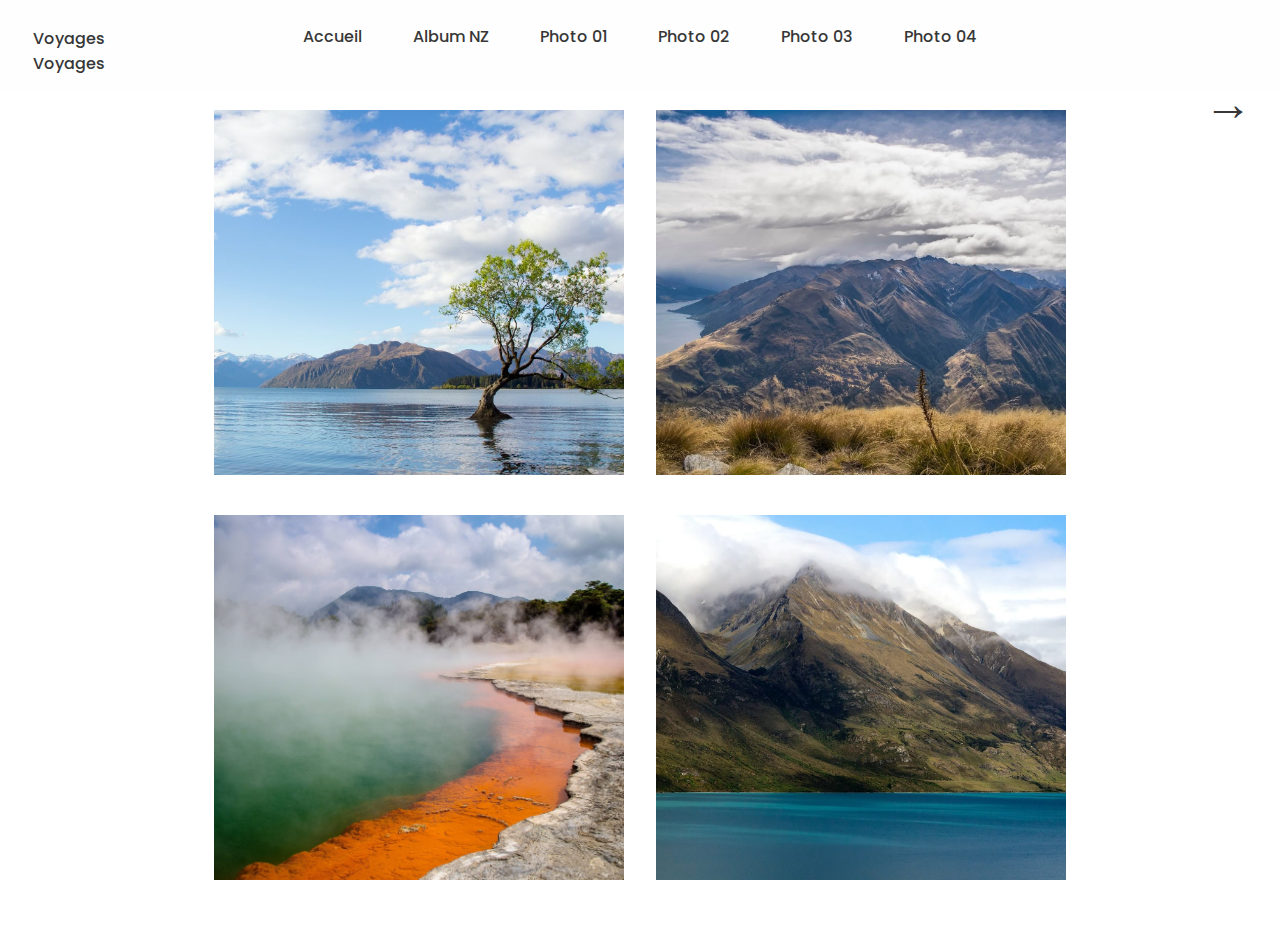
<file: nz.html>
<!DOCTYPE html>
<html lang="en">
<head>
    <meta charset="UTF-8">
    <meta http-equiv="X-UA-Compatible" content="IE=edge">
    <meta name="viewport" content="width=device-width, initial-scale=1.0">
    <meta name="viewport" content="width=device-width, intial-scale=1">
    <link rel="stylesheet" href="style.css">
    <link rel="preconnect" href="https://fonts.googleapis.com">
    <link rel="preconnect" href="https://fonts.gstatic.com" crossorigin>
    <link href="https://fonts.googleapis.com/css2?family=Montserrat:wght@200;400&family=Poppins:wght@100;200;400&display=swap" rel="stylesheet">
    <script src="script.js"></script>
    <title>Voyages Voyages</title>
</head>

    
<body>

<nav class="nav">
    <a href="index.html" class="logo" id="accueil">Voyages<br>Voyages</a>
	<ul>
        <li><a href="index.html">Accueil</a></li>
        <li><a href="#album">Album NZ</a></li>
        <li><a href="#01">Photo 01</a></li>
        <li><a href="#02">Photo 02</a></li>
        <li><a href="#03">Photo 03</a></li>
        <li><a href="#04">Photo 04</a></li>
    </ul>
    <div class="menu"><a href="menu.html">MENU</a></div>
</nav>

<div class="slide" id="album">
    <div class="slide__container">
        
        <div class="gallery__container">

            <div class="gallery__items">
                <a href="#01"><img src="Photos/NZ/pexels-nathan-cowley-2463951.jpg" alt="Photo de l'arbre qui pousse au milieu du Lac de Wanaka"></a>
            </div>

            <div class="gallery__items">
                <a href="#02"><img src="Photos/NZ/pexels-aneta-foubíková-2336921.jpg" alt="Vue aérienne des montagnes à perte de vue avec les nuages juste au dessus "></a>
            </div>

            <div class="gallery__items">
                <a href="#03"><img src="Photos/NZ/pexels-pixabay-163992.jpg" alt="Photo d'un lac acide bleu et orange, fumant à Waiotapu"></a>
            </div>

            <div class="gallery__items">
                <a href="#04"><img src="Photos/NZ/pexels-rajagopalan-ramachandran-1748531.jpg" alt="Photo depuis Picton de la mer au pied des montagnes en gros plan"></a>
            </div>

        </div>
        
    </div>
    
	<a class="next-link" href="#01">&rarr;</a>
	
</div>

<!------------- SECTION ALBUM  ------------>
<div class="slide" id="01"> 
    <div class="slide__container slide__container__big">
        
        <div class="number number__big">01</div>
        <div class="picture__container__big">
            <div class="source source__big"><p>Photo de Nathan Cowley</p></div>
            <img src="Photos/NZ/pexels-nathan-cowley-2463951.jpg" alt="Photo de l'arbre qui pousse au milieu du Lac de Wanaka">
        </div>
    
    </div>

	<a class="next-link" href="#02">&rarr;</a>
	<a class="prev-link" href="#album">&larr;</a>
</div>
<!------------- FIN SECTION NZ  ------------>

<!------------- SECTION JAPON  ------------>
<div class="slide" id="02">
    <div class="slide__container slide__container__big">
       
        <div class="number number__big">02</div>
        <div class="picture__container__big">
            <div class="source source__big"><p>Photo de Aneta Foubíková</p></div>
            <img src="Photos/NZ/pexels-aneta-foubíková-2336921.jpg" alt="Vue aérienne des montagnes à perte de vue avec les nuages juste au dessus">
        </div>
    </div>

	<a class="next-link" href="#03">&rarr;</a>
	<a class="prev-link" href="#01">&larr;</a>
</div>

<div class="slide" id="03">
    <div class="slide__container slide__container__big">
        
        <div class="number number__big">03</div>
        <div class="picture__container__big">
            <div class="source source__big"><p>Photo de Pixabey</p></div>
            <img src="Photos/NZ/pexels-pixabay-163992.jpg" alt="Photo d'un lac acide bleu et orange, fumant à Waiotapu">
        </div>
        
    </div>

	<a class="next-link" href="#04">&rarr;</a>
	<a class="prev-link" href="#02">&larr;</a>
</div>

<div class="slide" id="04">
    <div class="slide__container slide__container__big">
        
        <div class="number number__big">04</div>
        <div class="picture__container__big">
            <div class="source source__big">Photo de Rajagopalan Ramachandran</div>
            <img src="Photos/NZ/pexels-rajagopalan-ramachandran-1748531.jpg" alt="Photo depuis Picton de la mer au pied des montagnes en gros plan">
        </div> 
    </div>

	<a class="next-link" href="#album">&rarr;</a>
    <a class="prev-link" href="#03">&larr;</a>
</div>

</body>
</html>
</file>
<file: style.css>
:root{
	counter-reset: item;
    --main-bg-color: #fefefe;
    --button-color: #dbdbdb;
    --font-color:#373737;

}

*{
	margin: 0;
	padding: 0;
	box-sizing: border-box;
}

html{
	overflow:hidden;
	scroll-behavior: smooth;
    touch-action: pan-x pan-y;
}

body{
	display: flex;
	flex-wrap: nowrap;
	scroll-snap-type: x mandatory;
  	scroll-behavior: smooth;
  	overflow: hidden;
	height: 100vh;
    font-family: 'Montserrat', sans-serif;
    font-family: 'Poppins', sans-serif;

}


p{
	font-size: 1rem;
	
}

.slide{
	font-size: 8rem;
	color: var(--font-color);
	/* display: grid; */
	place-items: center;
	min-height: 97.9vh;
	min-width: 100vw;
	position: relative;
	scroll-snap-align: center;
}


.next-link,
.prev-link{
	display: block;
	text-decoration: none;
	color: var(--font-color);
	font-size: 3rem;
	position: absolute;
    top:4rem;
	font-family:'Poppins', sans-serif;
	width: 3rem;
	height: 3rem;
	padding: 0.25rem;
	border-radius: 50%;
    z-index:2;
}

.next-link{
	right: 2rem;
}

.prev-link{
	left: 1.5rem;
} 


/* _______LOGO_________ */

.logo {
    width: 10%;
    height: 10%;
    display: block;
    position: absolute;
    top: 10px;
    left: 25px;
    font-weight: 500;
    color: var(--font-color);
}

.logo:hover {
    text-decoration: none;
    transform:scale(1.1);
    transition:ease 0.5s;
}

/*___________NAV BAR__________ */

nav{
    width:100%;
    height:10%;
	font-size: 16px;
	position: fixed;
	top: 0rem;
	left: 0rem; 
	background-color: var(--main-bg-color);
	font-weight: bold;
	color: var(--font-color);
	padding: 1.5rem 1rem 1rem 1rem;
    display:flex;
    justify-content: center;
    z-index:5;
}

nav ul {
    list-style:none;
}

nav li{
    display:inline;
    padding:1rem;
	
}

nav a{
    font-weight: 500;
    padding:1rem 0.5rem 0.5rem 0.5rem;
	text-decoration: none;
	color: var(--font-color);
	border-bottom: 1px solid transparent;
	
}

.menu {
    width:100px;
    height:50px;
    /* background-color: aqua; */
    color: var(--font-color);
    font-size: 1.5rem;
    text-align: center;
    display:none;
}

ul a:hover{
	border-bottom-color:var(--font-color);
    transition: ease 0.70s;
}

/*---------SLIDE NOUVELLE ZELANDE------ */

.slide__container {
    width:100%;
    height:100%;
    display: flex;
    justify-content: center;
    align-items: flex-end;
   
    
}

.number {
    
    font-weight: 500;
    line-height:1;
    padding:1rem 0rem 0.5rem 4rem;
	text-decoration: none;
	color: var(--font-color);
	border-bottom: 1px solid var(--font-color);
    position: absolute;
    bottom:2rem;
    right:1rem;
    z-index:30;
}

.h2__container {
    width:50%;
    padding: 0.5rem 0.5rem 3rem 0.5rem;
    /* background-color: rgb(255, 255, 255); */
    z-index:3;

}

#h2__nz {
    width:50%;
    padding: 0.5rem 0.5rem 0rem 1rem;
    /* background-color: rgb(255, 255, 255); */
    z-index:3;

}


h2 {
    font-size:800%;
    font-weight: 500;
    line-height:1;
	color: var(--font-color);
    z-index:30;
   
    
}

h3 {
    font-size: 16px;
    color: var(--font-color);
    margin:1rem 0rem 1rem 0rem;
}

.picture__container {
    display:flex;
    flex-direction: column;
    width:60%;
    height:80%;
    object-fit: cover;
    position: absolute;
    left:0;
}

.picture__container img {
    width:100%;
    height:100%;
    object-fit: cover;
}

.button {
    width:200px;
    height:60px;
    background: linear-gradient(to left, var(--font-color)50%, var(--button-color) 50%) right;
    background-size: 200%;
    transition: .5s ease-out;
    border: none;
    color: var(--main-bg-color);
    padding: 20px 15px;
    text-align: center;
    text-decoration: none;
    display: inline-block;
    font-size: 16px;
    margin: 4px 2px;
    cursor: pointer;
    position: absolute;
    top: 80%;
    left: 53%;
}

.button:hover {
    background-position: left;
    color: var(--font-color);
    
}

.text__container {
    display:flex;
    flex-direction:column;
    width:30%;
    height:80%;
    font-size: 0.5rem;
    z-index:3;
    position: absolute;
    right:4rem;
    top:8rem;
}

.text__box {
    width:100%;
    height:50%;
    text-align: left;
    padding:1rem;
   
}

.text__box p {
    font-size: 0.8rem;
    text-align: start;
    color:var(--font-color);
    line-height: 1.3rem;
}



/* -----PAGE ALBUM NOUVELLE ZELANDE -----*/

.gallery__container {
    width:80%;
    height:90%;
    /* background-color: aqua; */
    display:flex;
    flex-wrap:wrap;
    justify-content: center;
    align-items: center;
    
}

.gallery__items {
    width:40%;
    height:45%;
    overflow:hidden;
    margin:1rem;
}

.gallery__items img {
    width:100%;
    height:100%;
    object-fit:cover;
    cursor:pointer;
    transition:transform .6s ease;
}
.gallery__items:hover img{
    transform:scale(1.2);
}


.picture__container__big {
    width:88%;
    height:90%;
    margin-bottom:0.9rem;
}

.picture__container__big img {
    width:100%;
    height:100%;
    object-fit: cover;
    
}

.source {
    width: 20rem;
    height: 2rem;
    position: absolute;
    bottom: 10rem;
    left: -6.5rem;
    font-size: 1rem;
    color: var(--font-color);
    -ms-transform: rotate(270deg);
    -webkit-transform: rotate(270deg);
    transform: rotate(270deg);

}

.source__index {
    font-size: 0.8rem;
    color: var(--font-color);
    margin:1rem 0 1rem;
    

}

/* ------------MEDIA QUERIES-------------  */

@media screen and (max-width:930px){

    body{
        overflow-x: auto;
        height: 100vh;
    }

    .menu__container{
        width:100%;
        height:100vh;
        font-size: 16px;
        background-color: var(--main-bg-color);
        font-weight: bold;
        color: var(--font-color);
        padding: 1.5rem 0.6rem 1rem 0.6rem;
        display:flex;
        flex-direction: column;;
        justify-content: center;
        z-index:5;

    }

    .menu__container ul {
        width:90%;
        height:90%;
        font-size: 16px;
        margin:auto;
        background-color: var(--main-bg-color);
        font-weight: 400;
        color: var(--font-color);
        font-size: 2rem;;
        padding: 1.5rem 1rem 1rem 1rem;
        display:flex;
        flex-direction: column;
        justify-content: space-around;
        z-index:5;
        list-style-type: none;
        text-align: center;

    }


    .menu__container li {
        padding:0.5rem 0.5rem 1rem 0.5rem;
        color: var(--font-color);
	    border-bottom: 1px solid;

    }

    .menu__container a {
        text-decoration: none;
        color:var(--font-color);
        font-size: 2rem;;
    }
    
    nav ul {
        list-style:none;
        display:none;
    }
    
   

    .logo {
        display:none;
    }

    .menu,
    .retour {
        display:block;
    }
    
    ul a:hover{
        border-bottom-color: var(--font-color);
        transition: ease 0.70s;
    }



    .next-link,
    .prev-link {
        display: block;
        text-decoration: none;
        color: var(--font-color);
        font-size: 3rem;
        position: absolute;
        top: 0rem;
        font-family: 'Poppins', sans-serif;
        width: 3rem;
        height: 3rem;
        padding: 0.25rem;
        border-radius: 50%;
        z-index: 20;
    }


    .slide__container {
        width: 100%;
        height: 100%;
        display: flex;
        flex-direction: column;
        justify-content: flex-end;
        align-items: flex-end;
    }
    
    .picture__container {
        display: flex;
        width: 100%;
        height:40%;
        object-fit: cover;
        position:unset;
    }

    .text__container {
        display: flex;
        flex-direction: column;
        width: 100%;
        height: 50%;
        padding:0;
        margin:0;
        font-size: 0.5rem;
        z-index: 3;
        position:unset;

    }

    .text__box {
        padding:0rem 1rem 1rem 1rem;
    }

    .h2__container {
        width: 100%;
        padding: 1rem 1rem 1rem 1rem;
        z-index: 3;
    }

    h2 {
        font-size: 2.5rem;
        font-weight: 500;
        padding:1rem 0 0 0;
        line-height: 1;
        color: var(--font-color);
        z-index: 30;
    }

    .number {
        font-size: 6rem;
        font-weight: 400;
        line-height:1;
        padding:1rem 0rem 0.5rem 4rem;
        text-decoration: none;
        color: var(--font-color);
        border-bottom: 1px solid var(--font-color);
        position: absolute;
        bottom:2rem;
        right:1rem;
        z-index:30;
    }

    .button {
        width:150px;
        height:60px;
        background: linear-gradient(to left, var(--font-color) 50%, var(--button-color) 50%) right;
        background-size: 200%;
        transition: .5s ease-out;
        border: none;
        color: var(--main-bg-color);
        padding: 20px 15px;
        text-align: center;
        text-decoration: none;
        display: inline-block;
        font-size: 16px;
        margin: 4px 2px;
        cursor: pointer;
        position: absolute;
        top: 89%;
        left: 4%;
        z-index:20;
    }


    .gallery__container {
        width: 100%;
        /* height: 92%; */
        margin:0;
        /* background-color: aqua; */
       
    }

    .gallery__items {
        width: 100%;
        height: 20%;
        overflow: hidden;
        /* margin: 1rem;  */
    }

    .gallery__items a {
        
        /* background-color: red; */
    }

    .gallery__items a img {
        width: 100%;
        
    }

    .slide__container__big {
            width: 100%;
            height: 100%;
            display: flex;
            flex-direction: column;
            justify-content: center;
            align-items: center;
    }


    .picture__container__big {
        width: 100%;
        height: 75%;
        display:flex;
        flex-direction:column-reverse;
        
    }
    

    .source__big {
        position: unset;
        /* background-color: aqua; */
        font-size: 1rem;
        color: var(--font-color);
        -ms-transform: rotate(270deg);
        -webkit-transform: rotate(270deg);
        transform: none;
        /* text-align: center; */
        margin: 1rem 0.5rem 1rem 0.5rem;
    }
        
    

    .number__big {
        font-size: 6rem;
        font-weight: 400;
        line-height: 1;
        padding: 1rem 0rem 0.5rem 1rem;
        text-decoration: none;
        color: var(--font-color);
        border-bottom: 1px solid var(--font-color);
        position: absolute;
        bottom: 5rem;
        right: 0rem;
        z-index: 30;
    }


}

@media screen and (max-width:550px) {

    .slide{
        font-size: 8rem;
        color: var(--font-color);
        place-items: center;
        max-height: 100vh;
        min-width: 100vw;
        position: relative;
        scroll-snap-align: center;
    }

    .h2__container {
        padding: 2rem 1rem 1rem 1rem;
    }
    

    .number {
        font-size: 3rem;
        margin-bottom: -1rem;
        
    }
    
    .button {
        position: absolute;
        top: 40%;
        left: 59%;
        width: 120px;
        height: 48px;
        padding: 12px 15px;
  
    }
    
    .slide__container {
        display:flex;
        
        height: 100vh;
    }

    .picture__container{
        height: 42%;
    }

    .text__container {
        height: 55%;
    }

    .gallery__container{
        height: 95vh;
        padding: 2rem 0;
    }

    .gallery__items {
        width: 100%;
        height: 20%;
        overflow: hidden;
        line-height:0;
    }
}


/* MEDIA QUERIES  */
</file>
